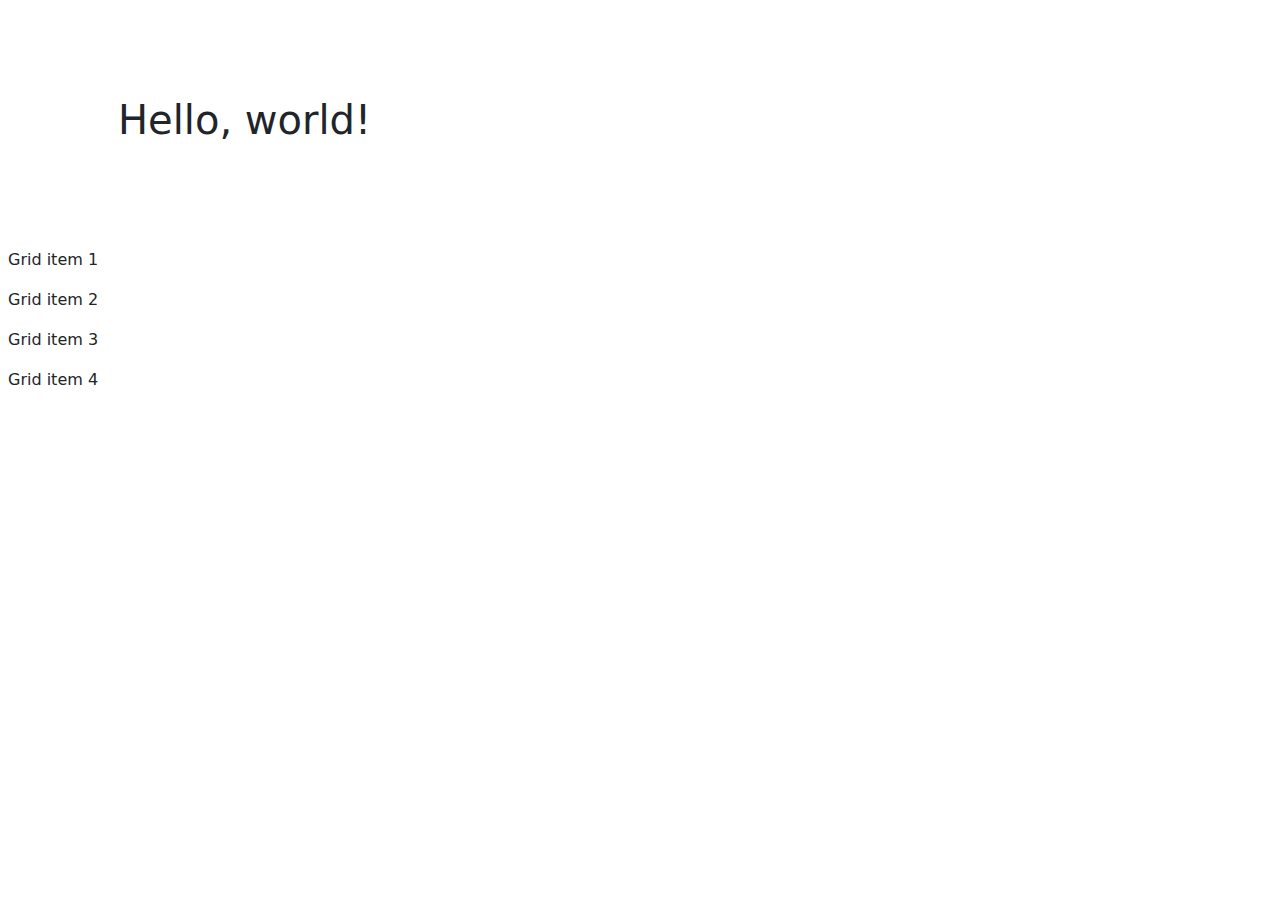
<file: aarsh.html>
<!doctype html>
<html lang="en">
<head>
    <meta charset="utf-8">
    <meta name="viewport" content="width=device-width, initial-scale=1">
    <title>Bootstrap demo</title>
    <script src="https://cdn.jsdelivr.net/npm/bootstrap@5.3.3/dist/js/bootstrap.bundle.min.js" integrity="sha384-YvpcrYf0tY3lHB60NNkmXc5s9fDVZLESaAA55NDzOxhy9GkcIdslK1eN7N6jIeHz" crossorigin="anonymous"></script>
    <link href="https://cdn.jsdelivr.net/npm/bootstrap@5.3.3/dist/css/bootstrap.min.css" rel="stylesheet" integrity="sha384-QWTKZyjpPEjISv5WaRU9OFeRpok6YctnYmDr5pNlyT2bRjXh0JMhjY6hW+ALEwIH" crossorigin="anonymous">
</head>
<body>
<h1 class="container-md p-5 my-5 border-white">Hello, world!</h1>
<div class="grid gap-3">
    <div class="p-2 g-col-6">Grid item 1</div>
    <div class="p-2 g-col-6">Grid item 2</div>
    <div class="p-2 g-col-6">Grid item 3</div>
    <div class="p-2 g-col-6">Grid item 4</div>
</div>


</body>
</html>
</file>
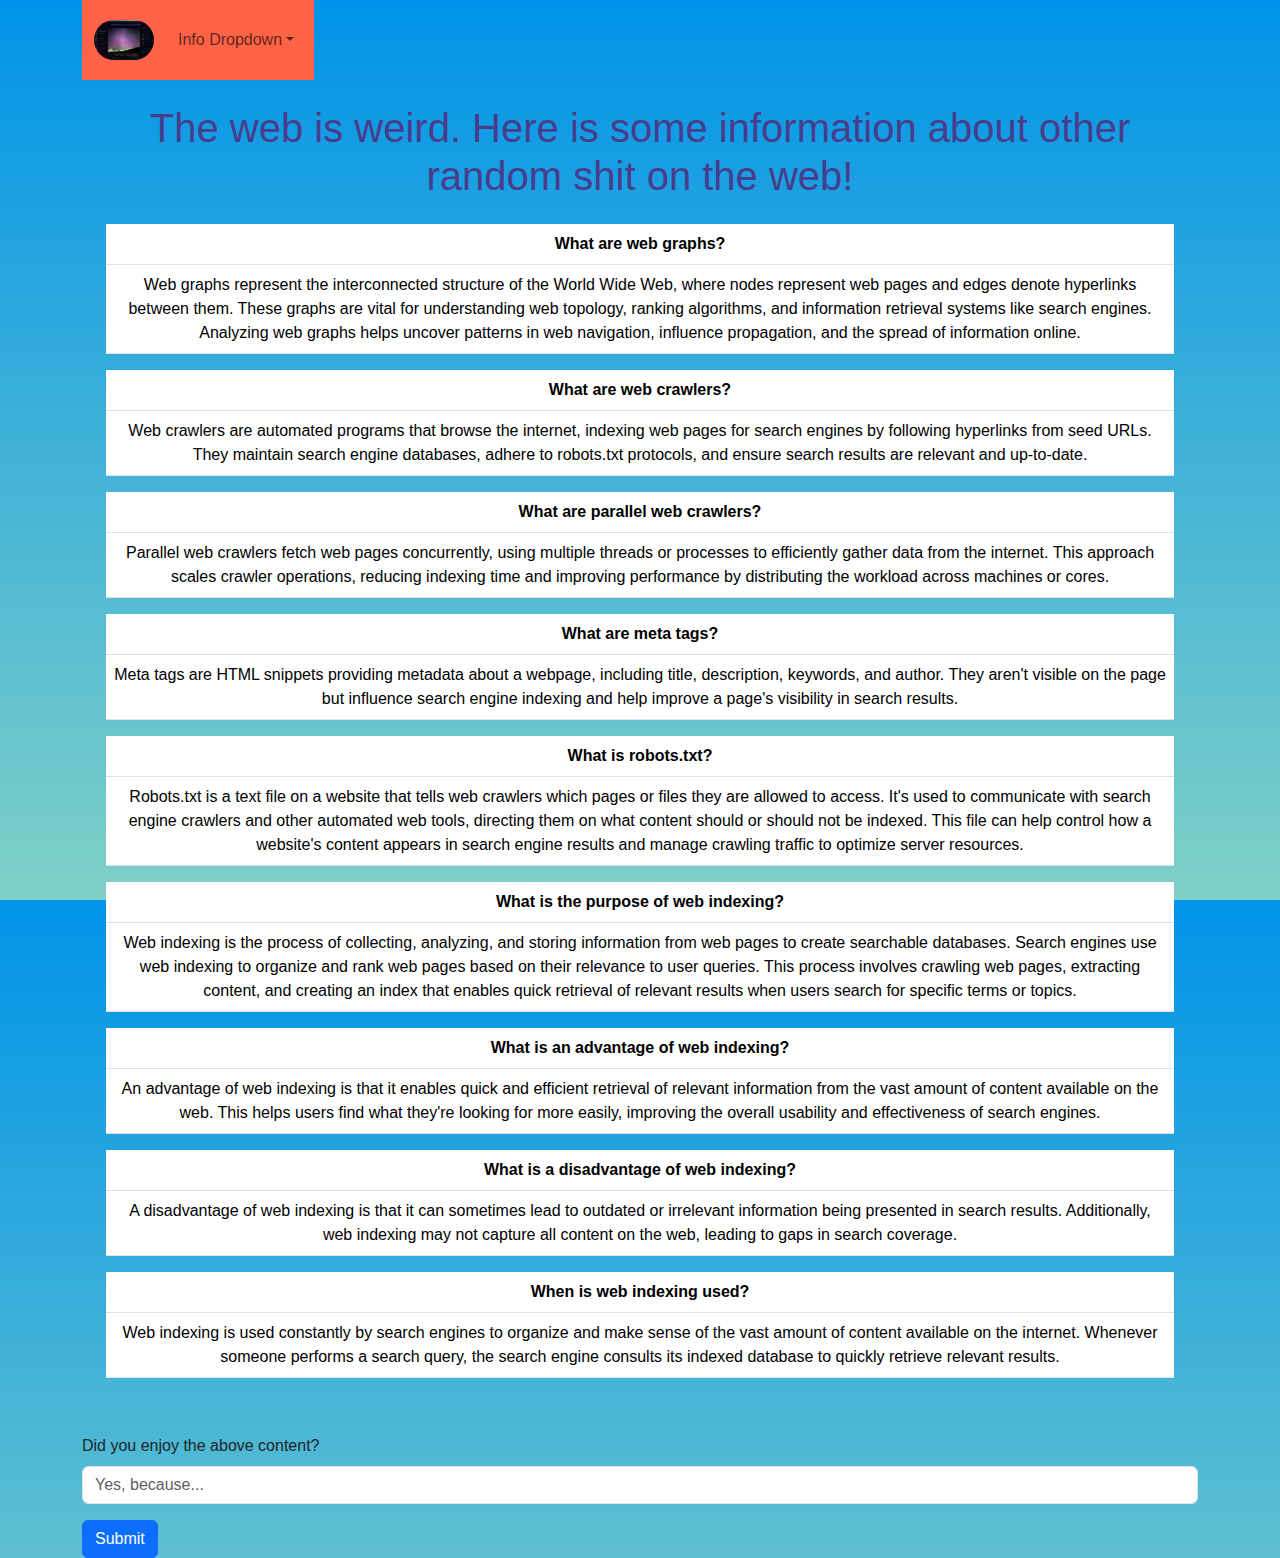
<file: Other Web Stuff.html>
<!DOCTYPE html>
<html lang="en">
<head>
    <meta charset="utf-8">
    <meta name="viewport" content="width=device-width, initial-scale=1">
    <title>Other Web Info</title>
    <link href="https://cdn.jsdelivr.net/npm/bootstrap@5.3.3/dist/css/bootstrap.min.css" rel="stylesheet" integrity="sha384-QWTKZyjpPEjISv5WaRU9OFeRpok6YctnYmDr5pNlyT2bRjXh0JMhjY6hW+ALEwIH" crossorigin="anonymous">
    <link rel="stylesheet" href="css%20files/other.css">
</head>
<body class="container">

<nav class="navbar navbar-height navbar-expand-sm navbar-color-hi navbar-light">
    <div class="container-fluid">
        <a class="navbar-brand" href="index.html">
            <img src="Logo%202.png" alt="Aurora" style="width: 60px; height: 40px" class="rounded-pill">
        </a>
        <button class="navbar-toggler" type="button" data-bs-toggle="collapse" data-bs-target="#collapsibleNavbar">
            <span class="navbar-toggler-icon"></span>
        </button>
        <div class="collapse navbar-collapse" id="collapsibleNavbar">
            <ul class="navbar-nav">
                <li class="nav-item dropdown">
                    <a class="nav-link dropdown-toggle" href="#" role="button" data-bs-toggle="dropdown">Info Dropdown</a>
                    <ul class="dropdown-menu">
                        <li><a class="dropdown-item" href="Search.html">Search Info</a></li>
                        <li><a class="dropdown-item" href="Web%20Info.html">Web Info</a></li>
                        <li><a class="dropdown-item" href="Other%20Web%20Stuff.html">Other Web Info</a></li>
                        <li><a class="dropdown-item" href="references.html">References</a></li>
                    </ul>
                </li>
            </ul>
        </div>
    </div>
</nav>

<div class="mt-10 p-4 rounded text-center">
    <h1 class="mb-4 title-text-color" >The web is weird. Here is some information about other random shit on the web!</h1>
    <table class="table">
        <thead>
        <tr>
            <th>What are web graphs?</th>
        </tr>
        </thead>
        <tbody>
        <tr>
            <td>
                Web graphs represent the interconnected structure of the World Wide Web, where nodes represent web pages
                and edges denote hyperlinks between them. These graphs are vital for understanding web topology, ranking
                algorithms, and information retrieval systems like search engines. Analyzing web graphs helps uncover
                patterns in web navigation, influence propagation, and the spread of information online.
            </td>
        </tr>
    </table>
    <table class="table">
        <thead>
        <tr>
            <th>What are web crawlers?</th>
        </tr>
        </thead>
        <tbody>
        <tr>
            <td>
                Web crawlers are automated programs that browse the internet, indexing web pages for search engines by
                following hyperlinks from seed URLs. They maintain search engine databases, adhere to robots.txt
                protocols, and ensure search results are relevant and up-to-date.
            </td>
        </tr>
    </table>
    <table class="table">
        <thead>
        <tr>
            <th>What are parallel web crawlers?</th>
        </tr>
        </thead>
        <tbody>
        <tr>
            <td>
                Parallel web crawlers fetch web pages concurrently, using multiple threads or processes to efficiently
                gather data from the internet. This approach scales crawler operations, reducing indexing time and
                improving performance by distributing the workload across machines or cores.
            </td>
        </tr>
    </table>
    <table class="table">
        <thead>
        <tr>
            <th>What are meta tags?</th>
        </tr>
        </thead>
        <tbody>
        <tr>
            <td>
                Meta tags are HTML snippets providing metadata about a webpage, including title, description, keywords,
                and author. They aren't visible on the page but influence search engine indexing and help improve a
                page's visibility in search results.
            </td>
        </tr>
    </table>
    <table class="table">
        <thead>
        <tr>
            <th>What is robots.txt?</th>
        </tr>
        </thead>
        <tbody>
        <tr>
            <td>
                Robots.txt is a text file on a website that tells web crawlers which pages or files they are allowed to
                access. It's used to communicate with search engine crawlers and other automated web tools, directing
                them on what content should or should not be indexed. This file can help control how a website's content
                appears in search engine results and manage crawling traffic to optimize server resources.
            </td>
        </tr>
    </table>
    <table class="table">
        <thead>
        <tr>
            <th>What is the purpose of web indexing?</th>
        </tr>
        </thead>
        <tbody>
        <tr>
            <td>
                Web indexing is the process of collecting, analyzing, and storing information from web pages to create
                searchable databases. Search engines use web indexing to organize and rank web pages based on their
                relevance to user queries. This process involves crawling web pages, extracting content, and creating an
                index that enables quick retrieval of relevant results when users search for specific terms or topics.
            </td>
        </tr>
    </table>
    <table class="table">
        <thead>
        <tr>
            <th>What is an advantage of web indexing?</th>
        </tr>
        </thead>
        <tbody>
        <tr>
            <td>
                An advantage of web indexing is that it enables quick and efficient retrieval of relevant information
                from the vast amount of content available on the web. This helps users find what they're looking for more
                easily, improving the overall usability and effectiveness of search engines.
            </td>
        </tr>
    </table>
    <table class="table">
        <thead>
        <tr>
            <th>What is a disadvantage of web indexing?</th>
        </tr>
        </thead>
        <tbody>
        <tr>
            <td>
                A disadvantage of web indexing is that it can sometimes lead to outdated or irrelevant information being
                presented in search results. Additionally, web indexing may not capture all content on the web, leading
                to gaps in search coverage.
            </td>
        </tr>
    </table>
    <table class="table">
        <thead>
        <tr>
            <th>When is web indexing used?</th>
        </tr>
        </thead>
        <tbody>
        <tr>
            <td>
                Web indexing is used constantly by search engines to organize and make sense of the vast amount of
                content available on the internet. Whenever someone performs a search query, the search engine consults
                its indexed database to quickly retrieve relevant results.
            </td>
        </tr>
    </table>
</div>

<form id="myForm">
    <div class="mb-3 mt-3">
        <label for="email" class="form-label">Did you enjoy the above content?</label>
        <input type="text" class="form-control" id="email" placeholder="Yes, because..." name="email">
    </div>
    <button type="submit" class="btn btn-primary">Submit</button>
</form>

<script>
    document.getElementById("myForm").addEventListener("submit", function(event) {
        event.preventDefault(); // Prevent default form submission

        // Hide the form
        document.getElementById("myForm").style.display = "none";

        // Create success message alert
        const alertDiv = document.createElement("div");
        alertDiv.classList.add("alert", "alert-success");
        alertDiv.innerHTML = "<p style='text-align: center;'>Thank you for your response!</p>";
        document.body.appendChild(alertDiv);

        // Remove the alert after a few seconds
        setTimeout(function() {
            alertDiv.remove();
        }, 6000); // Adjust the time as needed (3000 milliseconds = 3 seconds)
    });
</script>

<script src="https://cdn.jsdelivr.net/npm/bootstrap@5.3.3/dist/js/bootstrap.bundle.min.js" integrity="sha384-YvpcrYf0tY3lHB60NNkmXc5s9fDVZLESaAA55NDzOxhy9GkcIdslK1eN7N6jIeHz" crossorigin="anonymous"></script>
</body>
</html>
</file>
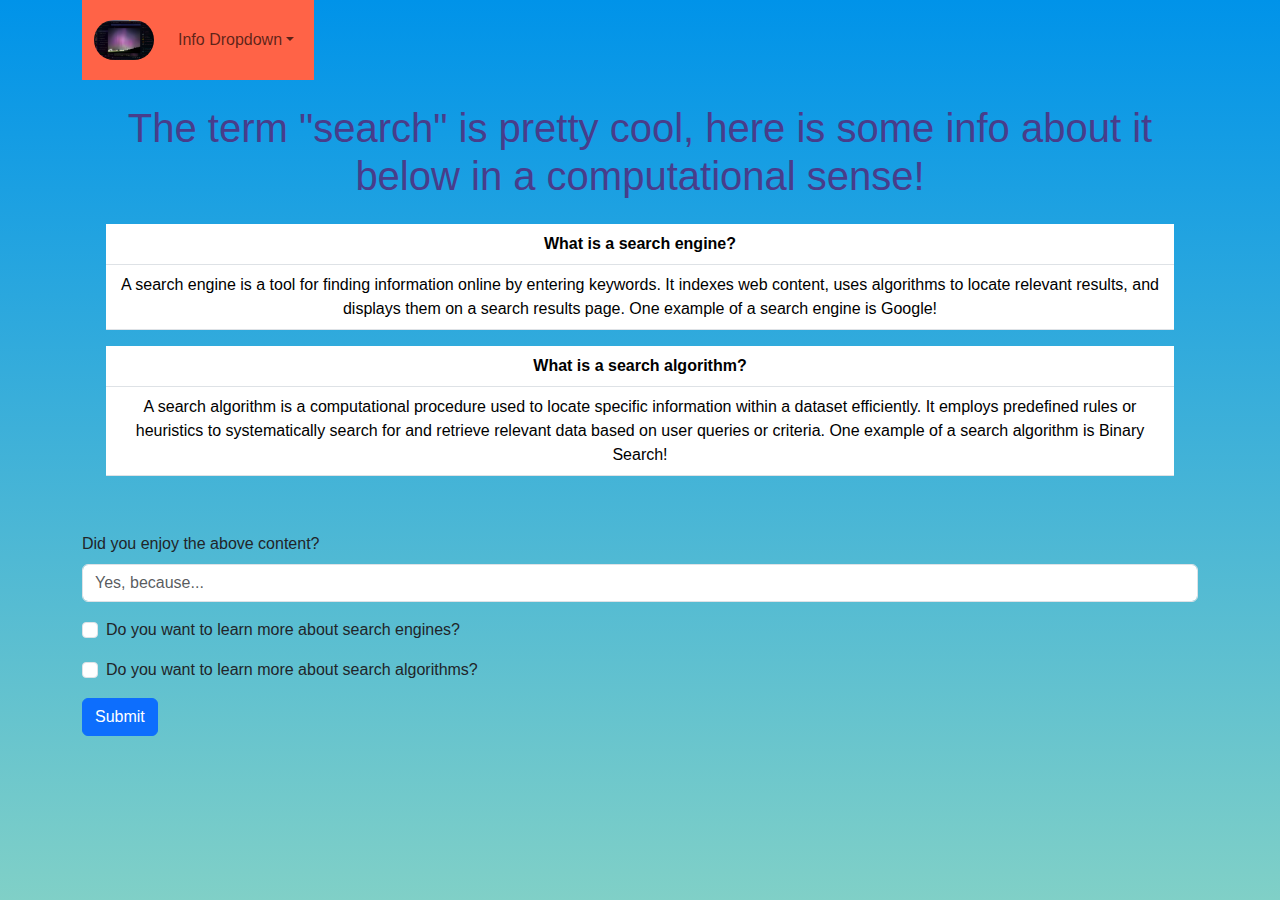
<file: Search.html>
<!DOCTYPE html>
<html lang="en">
<head>
    <meta charset="utf-8">
    <meta name="viewport" content="width=device-width, initial-scale=1">
    <title>Search Info</title>
    <link href="https://cdn.jsdelivr.net/npm/bootstrap@5.3.3/dist/css/bootstrap.min.css" rel="stylesheet" integrity="sha384-QWTKZyjpPEjISv5WaRU9OFeRpok6YctnYmDr5pNlyT2bRjXh0JMhjY6hW+ALEwIH" crossorigin="anonymous">
    <link rel="stylesheet" href="css%20files/search.css">
</head>
<body class="container">

<nav class="navbar navbar-height navbar-expand-sm navbar-color-hi navbar-light">
    <div class="container-fluid">
        <a class="navbar-brand" href="index.html">
            <img src="Logo%202.png" alt="Aurora" style="width: 60px; height: 40px" class="rounded-pill">
        </a>
        <button class="navbar-toggler" type="button" data-bs-toggle="collapse" data-bs-target="#collapsibleNavbar">
            <span class="navbar-toggler-icon"></span>
        </button>
        <div class="collapse navbar-collapse" id="collapsibleNavbar">
            <ul class="navbar-nav">
                <li class="nav-item dropdown">
                    <a class="nav-link dropdown-toggle" href="#" role="button" data-bs-toggle="dropdown">Info Dropdown</a>
                    <ul class="dropdown-menu">
                        <li><a class="dropdown-item" href="Search.html">Search Info</a></li>
                        <li><a class="dropdown-item" href="Web%20Info.html">Web Info</a></li>
                        <li><a class="dropdown-item" href="Other%20Web%20Stuff.html">Other Web Info</a></li>
                        <li><a class="dropdown-item" href="references.html">References</a></li>
                    </ul>
                </li>
            </ul>
        </div>
    </div>
</nav>

<div class="mt-10 p-4 rounded text-center">
    <h1 class="mb-4 title-text-color" >The term "search" is pretty cool, here is some info about it below in a computational sense!</h1>
        <table class="table">
            <thead>
            <tr>
                <th>What is a search engine?</th>
            </tr>
            </thead>
            <tbody>
            <tr>
                <td>
                    A search engine is a tool for finding information online by entering keywords. It indexes web content,
                    uses algorithms to locate relevant results, and displays them on a search results page. One example
                    of a search engine is Google!
                </td>
            </tr>
        </table>
        <table class="table">
            <thead>
            <tr>
                <th>What is a search algorithm?</th>
            </tr>
            </thead>
            <tbody>
            <tr>
                <td>
                    A search algorithm is a computational procedure used to locate specific information within a dataset
                    efficiently. It employs predefined rules or heuristics to systematically search for and retrieve
                    relevant data based on user queries or criteria. One example of a search algorithm is Binary Search!
                </td>
            </tr>
        </table>
</div>

<form id="myForm">
    <div class="mb-3 mt-3">
        <label for="email" class="form-label">Did you enjoy the above content?</label>
        <input type="text" class="form-control" id="email" placeholder="Yes, because..." name="email">
    </div>
    <div class="form-check mb-3">
        <label class="form-check-label">
            <input class="form-check-input" type="checkbox" name="laing"> Do you want to learn more about search engines?
        </label>
    </div>
    <div class="form-check mb-3">
        <label class="form-check-label">
            <input class="form-check-input" type="checkbox" name="fairbanks"> Do you want to learn more about search algorithms?
        </label>
    </div>
    <button type="submit" class="btn btn-primary">Submit</button>
</form>

<script>
    document.getElementById("myForm").addEventListener("submit", function(event) {
        event.preventDefault(); // Prevent default form submission

        // Hide the form
        document.getElementById("myForm").style.display = "none";

        // Create success message alert
        const alertDiv = document.createElement("div");
        alertDiv.classList.add("alert", "alert-success");
        alertDiv.innerHTML = "<p style='text-align: center;'>Thank you for your response! However <s>don't worry, this website will not teach you any other information as it is not stated in the guidelines!</s></p>";
        document.body.appendChild(alertDiv);

        // Remove the alert after a few seconds
        setTimeout(function() {
            alertDiv.remove();
        }, 6000); // Adjust the time as needed (3000 milliseconds = 3 seconds)
    });
</script>

<script src="https://cdn.jsdelivr.net/npm/bootstrap@5.3.3/dist/js/bootstrap.bundle.min.js" integrity="sha384-YvpcrYf0tY3lHB60NNkmXc5s9fDVZLESaAA55NDzOxhy9GkcIdslK1eN7N6jIeHz" crossorigin="anonymous"></script>
</body>
</html>
</file>
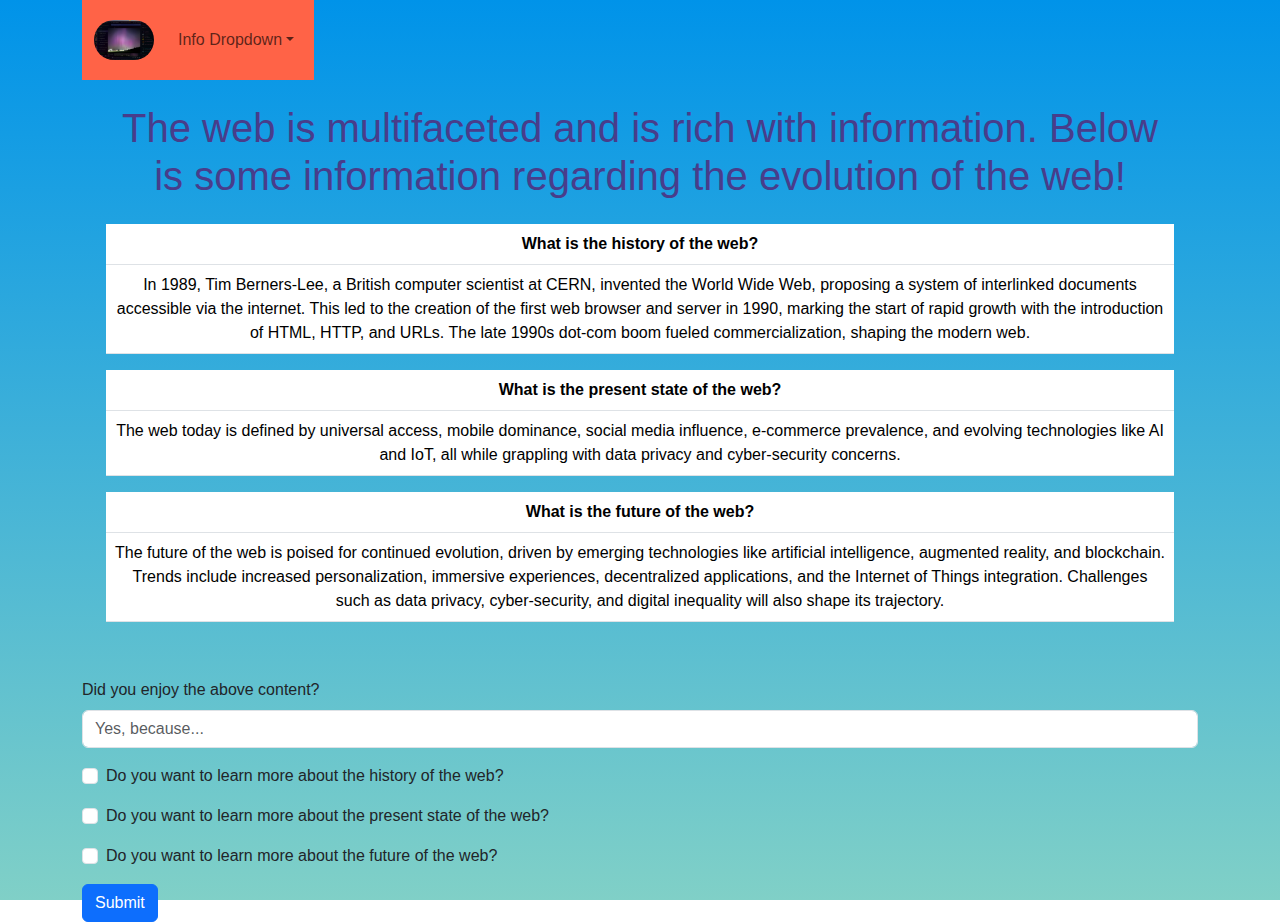
<file: Web Info.html>
<!DOCTYPE html>
<html lang="en">
<head>
    <meta charset="utf-8">
    <meta name="viewport" content="width=device-width, initial-scale=1">
    <title>Web Info</title>
    <link href="https://cdn.jsdelivr.net/npm/bootstrap@5.3.3/dist/css/bootstrap.min.css" rel="stylesheet" integrity="sha384-QWTKZyjpPEjISv5WaRU9OFeRpok6YctnYmDr5pNlyT2bRjXh0JMhjY6hW+ALEwIH" crossorigin="anonymous">
    <link rel="stylesheet" href="css%20files/search.css">
</head>
<body class="container">

<nav class="navbar navbar-height navbar-expand-sm navbar-color-hi navbar-light">
    <div class="container-fluid">
        <a class="navbar-brand" href="index.html">
            <img src="Logo%202.png" alt="Aurora" style="width: 60px; height: 40px" class="rounded-pill">
        </a>
        <button class="navbar-toggler" type="button" data-bs-toggle="collapse" data-bs-target="#collapsibleNavbar">
            <span class="navbar-toggler-icon"></span>
        </button>
        <div class="collapse navbar-collapse" id="collapsibleNavbar">
            <ul class="navbar-nav">
                <li class="nav-item dropdown">
                    <a class="nav-link dropdown-toggle" href="#" role="button" data-bs-toggle="dropdown">Info Dropdown</a>
                    <ul class="dropdown-menu">
                        <li><a class="dropdown-item" href="Search.html">Search Info</a></li>
                        <li><a class="dropdown-item" href="Web%20Info.html">Web Info</a></li>
                        <li><a class="dropdown-item" href="Other%20Web%20Stuff.html">Other Web Info</a></li>
                        <li><a class="dropdown-item" href="references.html">References</a></li>
                    </ul>
                </li>
            </ul>
        </div>
    </div>
</nav>

<div class="mt-10 p-4 rounded text-center">
    <h1 class="mb-4 title-text-color" >The web is multifaceted and is rich with information. Below is some information
        regarding the evolution of the web!</h1>
    <table class="table">
        <thead>
        <tr>
            <th>What is the history of the web?</th>
        </tr>
        </thead>
        <tbody>
        <tr>
            <td>
                In 1989, Tim Berners-Lee, a British computer scientist at CERN, invented the World Wide Web, proposing a
                system of interlinked documents accessible via the internet. This led to the creation of the first web
                browser and server in 1990, marking the start of rapid growth with the introduction of HTML, HTTP, and
                URLs. The late 1990s dot-com boom fueled commercialization, shaping the modern web.
            </td>
        </tr>
    </table>
    <table class="table">
        <thead>
        <tr>
            <th>What is the present state of the web?</th>
        </tr>
        </thead>
        <tbody>
        <tr>
            <td>
                The web today is defined by universal access, mobile dominance, social media influence, e-commerce
                prevalence, and evolving technologies like AI and IoT, all while grappling with data privacy and
                cyber-security concerns.
            </td>
        </tr>
    </table>
    <table class="table">
        <thead>
        <tr>
            <th>What is the future of the web?</th>
        </tr>
        </thead>
        <tbody>
        <tr>
            <td>
                The future of the web is poised for continued evolution, driven by emerging technologies like artificial
                intelligence, augmented reality, and blockchain. Trends include increased personalization, immersive
                experiences, decentralized applications, and the Internet of Things integration. Challenges such as data
                privacy, cyber-security, and digital inequality will also shape its trajectory.
            </td>
        </tr>
    </table>
</div>

<form id="myForm">
    <div class="mb-3 mt-3">
        <label for="email" class="form-label">Did you enjoy the above content?</label>
        <input type="text" class="form-control" id="email" placeholder="Yes, because..." name="email">
    </div>
    <div class="form-check mb-3">
        <label class="form-check-label">
            <input class="form-check-input" type="checkbox" name="laing"> Do you want to learn more about the history of the web?
        </label>
    </div>
    <div class="form-check mb-3">
        <label class="form-check-label">
            <input class="form-check-input" type="checkbox" name="fairbanks"> Do you want to learn more about the present state of the web?
        </label>
    </div>
    <div class="form-check mb-3">
        <label class="form-check-label">
            <input class="form-check-input" type="checkbox" name="fairbanks"> Do you want to learn more about the future of the web?
        </label>
    </div>
    <button type="submit" class="btn btn-primary">Submit</button>
</form>

<script>
    document.getElementById("myForm").addEventListener("submit", function(event) {
        event.preventDefault(); // Prevent default form submission

        // Hide the form
        document.getElementById("myForm").style.display = "none";

        // Create success message alert
        const alertDiv = document.createElement("div");
        alertDiv.classList.add("alert", "alert-success");
        alertDiv.innerHTML = "<p style='text-align: center;'>Thank you for your response! However <s>don't worry, this website will not teach you any other information as it is not stated in the guidelines!</s></p>";
        document.body.appendChild(alertDiv);

        // Remove the alert after a few seconds
        setTimeout(function() {
            alertDiv.remove();
        }, 6000); // Adjust the time as needed (3000 milliseconds = 3 seconds)
    });
</script>

<script src="https://cdn.jsdelivr.net/npm/bootstrap@5.3.3/dist/js/bootstrap.bundle.min.js" integrity="sha384-YvpcrYf0tY3lHB60NNkmXc5s9fDVZLESaAA55NDzOxhy9GkcIdslK1eN7N6jIeHz" crossorigin="anonymous"></script>
</body>
</html>
</file>
